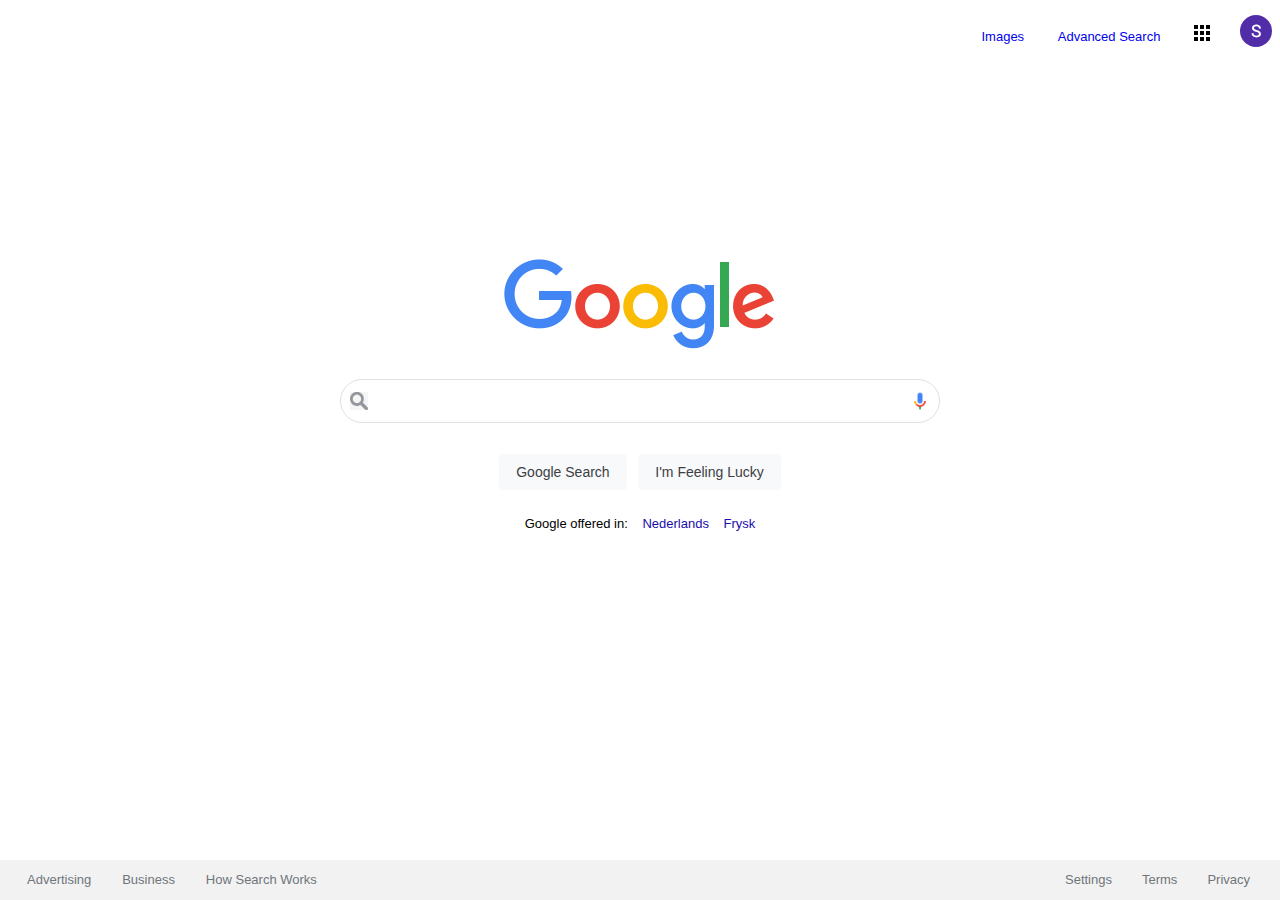
<file: index.html>
<!DOCTYPE html>
<html lang="en">
    <head>
        <title>Google</title>
        <meta charset="utf-8">
        <link rel="stylesheet" href="styles.css"/>
        <link rel="shortcut icon" type="image/x-icon" href="images/favicon.ico"/>
    </head>
    <body>
    <class class="page-container">

        <!--- Navigation --->
    
        <div class="nav-box-container">
            <div class="links">
                <a href = "images.html" id="images">Images</a>
                <a href = "advanced.html" id="mail">Advanced Search</a>
                <a href = "" class="icons"><img src="images/apps.svg"></a>
                <a href = "" ><img class="user-image" src="images/unnamed.png" alt="user-img"></a>
            </div>    
        </div>
    
        <!--- Main --->
        <main class ="main">
            <div id="logo-image">
                <img id = "googlelogo" src="images/googlelogo.png" alt="company-logo">        
            </div>

            <form action="https://google.com/search" method=GET>
                <div class='search'>
                    <img id ="search-icon" src="images/search-icon.png" alt = "search-icon">
                    <input class='no-outline' id='search-bar' type="text" name="q">
                    <img id="voice" src="images/Voice.png" alt="voice-icon">
                </div>
                <section class = "buttons">
                    <input id="button1" type="submit" value="Google Search">
                    <input id="btnI" type="submit" name="btnI" value="I'm Feeling Lucky">
                    <input id="ei" type="hidden" name="ei" value="aZYaYPm2NYS6sAe-vIr4Bg">
                    <input id="iflsig" type="hidden" name="iflsig" value="AINFCbYAAAAAYBqkeUwSyzfakLPUo33mubMtcAxyW50K">                          
                </section>
                </div>
            </form>
    
            <div class="langs">
                <p>Google offered in: <a id="Nederland" href="https://www.google.com/">Nederlands </a>  <a href="https://www.google.com/"> Frysk</a></p> 
            </div>
        </main>
    
        <!--- Footer --->
        <footer class="footer">
            <div id="left-aligned">
                <a href="">Advertising</a>
                <a href="">Business</a>
                <a href="">How Search Works</a>
            </div>
            <div id ="right-aligned">
                <a href="">Privacy</a>
                <a href="">Terms</a>
                <a href="">Settings</a>
            </div>
        </footer>

    </class>    

    </body>
</html>
</file>
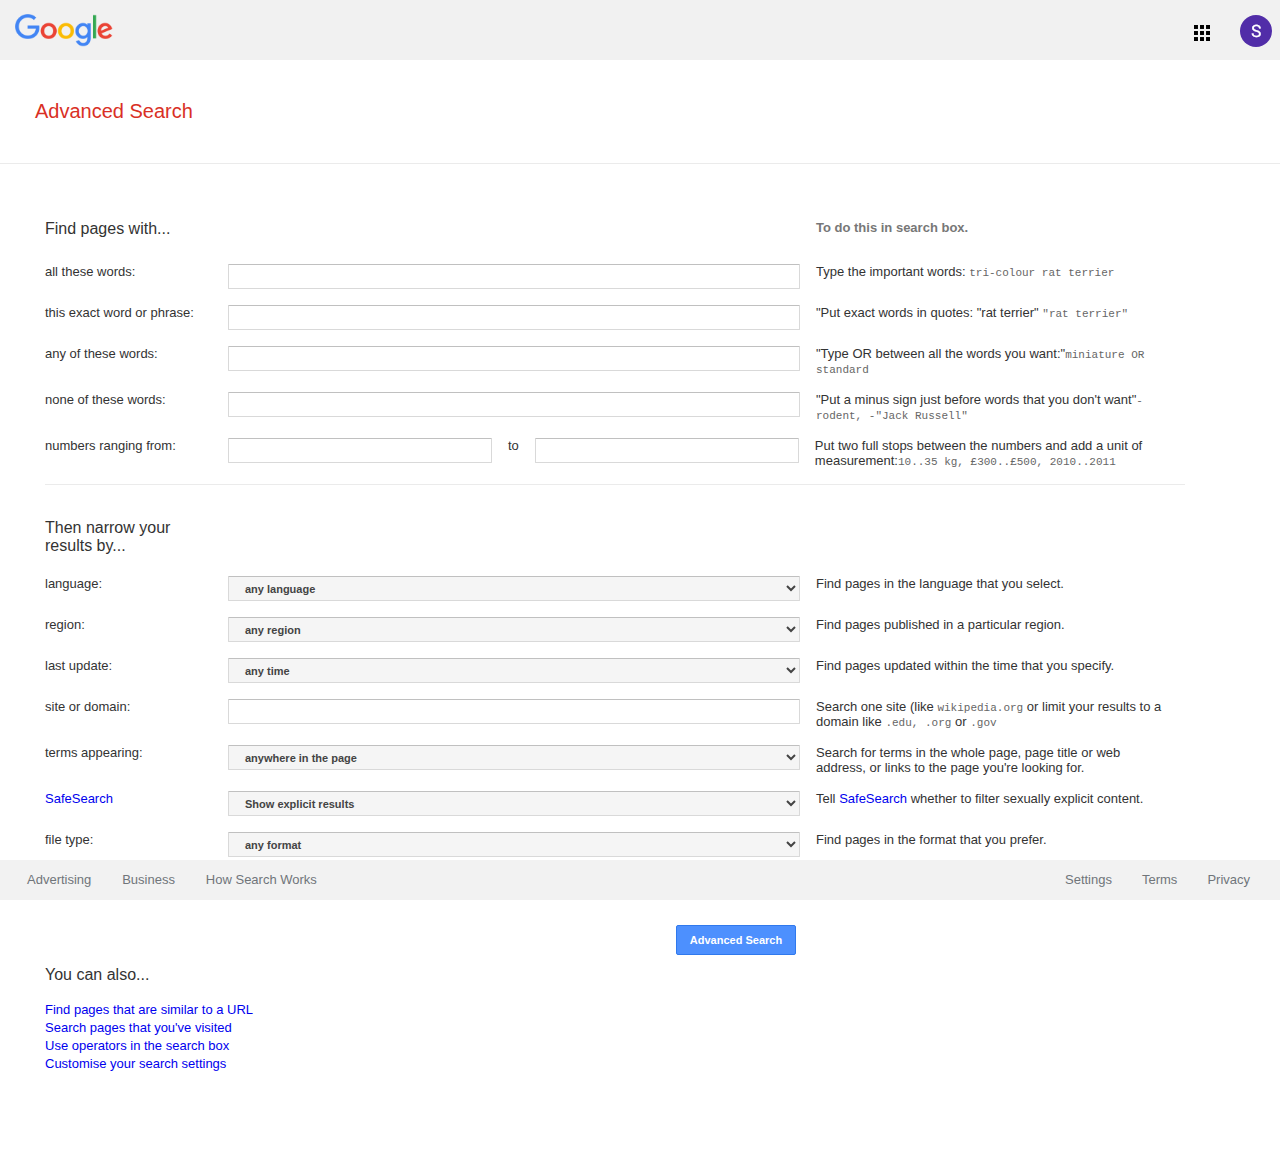
<file: advanced.html>
<!DOCTYPE html>
<html lang="en">
    <head>
        <title>Google Advanced Search</title>
        <meta charset="utf-8">
        <link rel="stylesheet" href="styles.css"/>
        <link rel="shortcut icon" type="image/x-icon" href="images/favicon.ico"/>
    </head>
    <body>
    <class class="page-container">
        <header id='adv-header'>
            <div id='header-container'>
                <img id='google-header' src='images/googlelogo.png' alt='company-logo'>
            </div>
            <div class="links">
                <a href = "" class="icons"><img src="images/apps.svg"></a>
                <a href = "" ><img class="user-image" src="images/unnamed.png" alt="user-img"></a>
            </div>  
        </header>
        
        <div id='appbar'>
            <h1>Advanced Search</h1>
        </div>
        <div id='bar'></div>

        <!--- Navigation --->
        <div id='form-container'>
            <form action="https://www.google.com/search" method=GET>
                <div class='form-row first'>
                    <div>Find pages with...</div>
                    <div></div>
                    <div class='changed'>To do this in search box.</div>
                </div>
                <div class='form-row'>
                    <label for='all-these-words'>all these words:</label>
                    <input id='all-these-words' name="as_q" type='text'>
                    <div>Type the important words: <span>tri-colour rat terrier</span>
                    </div>
                </div>
                    
                <div class='form-row'>
                    <label for='exact-word'>this exact word or phrase:</label>
                    <input id='exact-word' name="as_eqq" type='text'>
                    <div>"Put exact words in quotes: "rat terrier" <span>"rat terrier"</span></div>
                </div>
                <div class='form-row'>
                    <label for='any'>any of these words:</label>
                    <input id='any' name="as_oq" type='text'>
                    <div>"Type OR between all the words you want:"<span>miniature OR standard</span></div>
                    
                </div>
                <div class='form-row'>
                    <label for='none'>none of these words:</label>
                    <input id='none' name="as_eq" type='text'>
                    <div>"Put a minus sign just before words that you don't want"<span>-rodent, -"Jack Russell"</span></div>
                </div>

                <div class='form-row five-input'>
                    <label for='numbers'>numbers ranging from:</label>
                    <input id='numbers' name="as_nlo" type='text'>
                    <div>to</div>
                    <input id='numbers' name="as_nhi" type='text'>
                    <div>Put two full stops between the numbers and add a unit of measurement:<span>10..35 kg, £300..£500, 2010..2011</span></div>
                </div>

                <div class='line'></div>

                <div class='form-row first'>
                    <div>Then narrow your results by...</div>
                    <div></div>
                    <div></div>
                </div>

                <div class='form-row'>
                    <label for='lang'>language:</label>
                    <select id='lang' name='lr'>
                        <option value="" selected>any language</option>
                        <option value="lang_af">Afrikaans</option>
                        <option value="lang_ar">Arabic</option>
                        <option value="lang_hy">Armenian</option>
                        <option value="lang_be">Belarusian</option>
                        <option value="lang_bg">Bulgarian</option>
                        <option value="lang_ca">Catalan</option>
                        <option value="lang_zh-CN">Chinese (Simplified)</option>
                        <option value="lang_zh-TW">Chinese (Traditional)</option>
                        <option value="lang_hr">Croatian</option>
                        <option value="lang_cs">Czech</option>
                        <option value="lang_da">Danish</option>
                        <option value="lang_nl">Dutch</option>
                        <option value="lang_en">English</option>
                        <option value="lang_eo">Esperanto</option>
                        <option value="lang_et">Estonian</option>
                        <option value="lang_tl">Filipino</option>
                        <option value="lang_fi">Finnish</option>
                        <option value="lang_fr">French</option>
                        <option value="lang_de">German</option>
                        <option value="lang_el">Greek</option>
                        <option value="lang_he">Hebrew</option>
                        <option value="lang_hi">Hindi</option>
                        <option value="lang_hu">Hungarian</option>
                        <option value="lang_is">Icelandic</option>
                        <option value="lang_id">Indonesian</option>
                        <option value="lang_it">Italian</option>
                        <option value="lang_ja">Japanese</option>
                        <option value="lang_ko">Korean</option>
                        <option value="lang_lv">Latvian</option>
                        <option value="lang_lt">Lithuanian</option>
                        <option value="lang_no">Norwegian</option>
                        <option value="lang_fa">Persian</option>
                        <option value="lang_pl">Polish</option>
                        <option value="lang_pt">Portuguese</option>
                        <option value="lang_ro">Romanian</option>
                        <option value="lang_ru">Russian</option>
                        <option value="lang_sm">Samoan</option>
                        <option value="lang_sr">Serbian</option>
                        <option value="lang_sk">Slovak</option>
                        <option value="lang_sl">Slovenian</option>
                        <option value="lang_es">Spanish</option>
                        <option value="lang_sw">Swahili</option>
                        <option value="lang_sv">Swedish </option>
                        <option value="lang_th">Thai</option>
                        <option value="lang_tr">Turkish</option>
                        <option value="lang_uk">Ukrainian</option>
                        <option value="lang_vi">Vietnamese</option>
                      </select>
                    <div>Find pages in the language that you select.</div>
                </div>

                <div class='form-row'>
                    <label for='country'>region:</label>
                    <select id="country" name="cr">
                        <option value="" selected>any region</option>
                        <option value="countryAF">Afghanistan</option>
                        <option value="countryAL">Albania</option>
                        <option value="countryDZ">Algeria</option>
                        <option value="countryAS">American Samoa</option>
                        <option value="countryAD">Andorra</option>
                        <option value="countryAO">Angola</option>
                        <option value="countryAI">Anguilla</option>
                        <option value="countryAG">Antigua & Barbuda</option>
                        <option value="countryAR">Argentina</option>
                        <option value="countryAM">Armenia</option>
                        <option value="countryAW">Aruba</option>
                        <option value="countryAU">Australia</option>
                        <option value="countryAT">Austria</option>
                        <option value="countryAZ">Azerbaijan</option>
                        <option value="countryBS">Bahamas</option>
                        <option value="countryBH">Bahrain</option>
                        <option value="countryBD">Bangladesh</option>
                        <option value="countryBB">Barbados</option>
                        <option value="countryBY">Belarus</option>
                        <option value="countryBE">Belgium</option>
                        <option value="countryBZ">Belize</option>
                        <option value="countryBJ">Benin</option>
                        <option value="countryBM">Bermuda</option>
                        <option value="countryBT">Bhutan</option>
                        <option value="countryBO">Bolivia</option>
                        <option value="countryBQ">Bonaire</option>
                        <option value="countryBA">Bosnia & Herzegovina</option>
                        <option value="countryBW">Botswana</option>
                        <option value="countryBR">Brazil</option>
                        <option value="countryIO">British Indian Ocean Ter</option>
                        <option value="countryBN">Brunei</option>
                        <option value="countryBG">Bulgaria</option>
                        <option value="countryBF">Burkina Faso</option>
                        <option value="countryBI">Burundi</option>
                        <option value="countryKH">Cambodia</option>
                        <option value="countryCM">Cameroon</option>
                        <option value="countryCA">Canada</option>
                        <option value="countryCV">Cape Verde</option>
                        <option value="countryKY">Cayman Islands</option>
                        <option value="countryBCF">Central African Republic</option>
                        <option value="countryTD">Chad</option>
                        <option value="countryCL">Chile</option>
                        <option value="countryCN">China</option>
                        <option value="countryCX">Christmas Island</option>
                        <option value="countryCC">Cocos Island</option>
                        <option value="countryCO">Colombia</option>
                        <option value="countryKM">Comoros</option>
                        <option value="countryCD">Congo</option>
                        <option value="countryCK">Cook Islands</option>
                        <option value="countryCR">Costa Rica</option>
                        <option value="countryCI">Cote DIvoire</option>
                        <option value="countryHR">Croatia</option>
                        <option value="countryCU">Cuba</option>
                        <option value="countryCW">Curacao</option>
                        <option value="countryCY">Cyprus</option>
                        <option value="countryCZ">Czech Republic</option>
                        <option value="countryDK">Denmark</option>
                        <option value="countryDJ">Djibouti</option>
                        <option value="countryDM">Dominica</option>
                        <option value="countryDO">Dominican Republic</option>
                        <option value="countryEC">Ecuador</option>
                        <option value="countryEG">Egypt</option>
                        <option value="countrySV">El Salvador</option>
                        <option value="countryEG">Equatorial Guinea</option>
                        <option value="countryER">Eritrea</option>
                        <option value="countryEE">Estonia</option>
                        <option value="countryET">Ethiopia</option>
                        <option value="countryFK">Falkland Islands</option>
                        <option value="countryFO">Faroe Islands</option>
                        <option value="countryFJ">Fiji</option>
                        <option value="countryFI">Finland</option>
                        <option value="countryFR">France</option>
                        <option value="countryGF">French Guiana</option>
                        <option value="countryPF">French Polynesia</option>
                        <option value="countryTF">French Southern Ter</option>
                        <option value="countryGA">Gabon</option>
                        <option value="countryGM">Gambia</option>
                        <option value="countryGE">Georgia</option>
                        <option value="countryDE">Germany</option>
                        <option value="countryGH">Ghana</option>
                        <option value="countryGI">Gibraltar</option>
                        <option value="countryGR">Greece</option>
                        <option value="countryGL">Greenland</option>
                        <option value="countryGD">Grenada</option>
                        <option value="countryGP">Guadeloupe</option>
                        <option value="countryGU">Guam</option>
                        <option value="countryGT">Guatemala</option>
                        <option value="countryGN">Guinea</option>
                        <option value="countryGY">Guyana</option>
                        <option value="countryHT">Haiti</option>
                        <option value="countryHN">Honduras</option>
                        <option value="countryHK">Hong Kong</option>
                        <option value="countryHU">Hungary</option>
                        <option value="countryIS">Iceland</option>
                        <option value="countryID">Indonesia</option>
                        <option value="countryIN">India</option>
                        <option value="Iran">Iran</option>
                        <option value="Iraq">Iraq</option>
                        <option value="Ireland">Ireland</option>
                        <option value="Isle of Man">Isle of Man</option>
                        <option value="Israel">Israel</option>
                        <option value="Italy">Italy</option>
                        <option value="Jamaica">Jamaica</option>
                        <option value="Japan">Japan</option>
                        <option value="Jordan">Jordan</option>
                        <option value="Kazakhstan">Kazakhstan</option>
                        <option value="Kenya">Kenya</option>
                        <option value="Kiribati">Kiribati</option>
                        <option value="Korea North">Korea North</option>
                        <option value="Korea Sout">Korea South</option>
                        <option value="Kuwait">Kuwait</option>
                        <option value="Kyrgyzstan">Kyrgyzstan</option>
                        <option value="Laos">Laos</option>
                        <option value="Latvia">Latvia</option>
                        <option value="Lebanon">Lebanon</option>
                        <option value="Lesotho">Lesotho</option>
                        <option value="Liberia">Liberia</option>
                        <option value="Libya">Libya</option>
                        <option value="Liechtenstein">Liechtenstein</option>
                        <option value="Lithuania">Lithuania</option>
                        <option value="Luxembourg">Luxembourg</option>
                        <option value="Macau">Macau</option>
                        <option value="Macedonia">Macedonia</option>
                        <option value="Madagascar">Madagascar</option>
                        <option value="Malaysia">Malaysia</option>
                        <option value="Malawi">Malawi</option>
                        <option value="Maldives">Maldives</option>
                        <option value="Mali">Mali</option>
                        <option value="Malta">Malta</option>
                        <option value="Marshall Islands">Marshall Islands</option>
                        <option value="Martinique">Martinique</option>
                        <option value="Mauritania">Mauritania</option>
                        <option value="Mauritius">Mauritius</option>
                        <option value="Mayotte">Mayotte</option>
                        <option value="Mexico">Mexico</option>
                        <option value="Midway Islands">Midway Islands</option>
                        <option value="Moldova">Moldova</option>
                        <option value="Monaco">Monaco</option>
                        <option value="Mongolia">Mongolia</option>
                        <option value="Montserrat">Montserrat</option>
                        <option value="Morocco">Morocco</option>
                        <option value="Mozambique">Mozambique</option>
                        <option value="Myanmar">Myanmar</option>
                        <option value="Nambia">Nambia</option>
                        <option value="Nauru">Nauru</option>
                        <option value="Nepal">Nepal</option>
                        <option value="Netherland Antilles">Netherland Antilles</option>
                        <option value="Netherlands">Netherlands (Holland, Europe)</option>
                        <option value="Nevis">Nevis</option>
                        <option value="New Caledonia">New Caledonia</option>
                        <option value="New Zealand">New Zealand</option>
                        <option value="Nicaragua">Nicaragua</option>
                        <option value="Niger">Niger</option>
                        <option value="Nigeria">Nigeria</option>
                        <option value="Niue">Niue</option>
                        <option value="Norfolk Island">Norfolk Island</option>
                        <option value="Norway">Norway</option>
                        <option value="Oman">Oman</option>
                        <option value="Pakistan">Pakistan</option>
                        <option value="Palau Island">Palau Island</option>
                        <option value="Palestine">Palestine</option>
                        <option value="Panama">Panama</option>
                        <option value="Papua New Guinea">Papua New Guinea</option>
                        <option value="Paraguay">Paraguay</option>
                        <option value="Peru">Peru</option>
                        <option value="Phillipines">Philippines</option>
                        <option value="Pitcairn Island">Pitcairn Island</option>
                        <option value="Poland">Poland</option>
                        <option value="Portugal">Portugal</option>
                        <option value="Puerto Rico">Puerto Rico</option>
                        <option value="Qatar">Qatar</option>
                        <option value="Republic of Montenegro">Republic of Montenegro</option>
                        <option value="Republic of Serbia">Republic of Serbia</option>
                        <option value="Reunion">Reunion</option>
                        <option value="Romania">Romania</option>
                        <option value="Russia">Russia</option>
                        <option value="Rwanda">Rwanda</option>
                        <option value="St Barthelemy">St Barthelemy</option>
                        <option value="St Eustatius">St Eustatius</option>
                        <option value="St Helena">St Helena</option>
                        <option value="St Kitts-Nevis">St Kitts-Nevis</option>
                        <option value="St Lucia">St Lucia</option>
                        <option value="St Maarten">St Maarten</option>
                        <option value="St Pierre & Miquelon">St Pierre & Miquelon</option>
                        <option value="St Vincent & Grenadines">St Vincent & Grenadines</option>
                        <option value="Saipan">Saipan</option>
                        <option value="Samoa">Samoa</option>
                        <option value="Samoa American">Samoa American</option>
                        <option value="San Marino">San Marino</option>
                        <option value="Sao Tome & Principe">Sao Tome & Principe</option>
                        <option value="Saudi Arabia">Saudi Arabia</option>
                        <option value="Senegal">Senegal</option>
                        <option value="Seychelles">Seychelles</option>
                        <option value="Sierra Leone">Sierra Leone</option>
                        <option value="Singapore">Singapore</option>
                        <option value="Slovakia">Slovakia</option>
                        <option value="Slovenia">Slovenia</option>
                        <option value="Solomon Islands">Solomon Islands</option>
                        <option value="Somalia">Somalia</option>
                        <option value="South Africa">South Africa</option>
                        <option value="Spain">Spain</option>
                        <option value="Sri Lanka">Sri Lanka</option>
                        <option value="Sudan">Sudan</option>
                        <option value="Suriname">Suriname</option>
                        <option value="Swaziland">Swaziland</option>
                        <option value="Sweden">Sweden</option>
                        <option value="Switzerland">Switzerland</option>
                        <option value="Syria">Syria</option>
                        <option value="Tahiti">Tahiti</option>
                        <option value="Taiwan">Taiwan</option>
                        <option value="Tajikistan">Tajikistan</option>
                        <option value="Tanzania">Tanzania</option>
                        <option value="Thailand">Thailand</option>
                        <option value="Togo">Togo</option>
                        <option value="Tokelau">Tokelau</option>
                        <option value="Tonga">Tonga</option>
                        <option value="Trinidad & Tobago">Trinidad & Tobago</option>
                        <option value="Tunisia">Tunisia</option>
                        <option value="Turkey">Turkey</option>
                        <option value="Turkmenistan">Turkmenistan</option>
                        <option value="Turks & Caicos Is">Turks & Caicos Is</option>
                        <option value="Tuvalu">Tuvalu</option>
                        <option value="Uganda">Uganda</option>
                        <option value="United Kingdom">United Kingdom</option>
                        <option value="Ukraine">Ukraine</option>
                        <option value="United Arab Erimates">United Arab Emirates</option>
                        <option value="United States of America">United States of America</option>
                        <option value="Uraguay">Uruguay</option>
                        <option value="Uzbekistan">Uzbekistan</option>
                        <option value="Vanuatu">Vanuatu</option>
                        <option value="Vatican City State">Vatican City State</option>
                        <option value="Venezuela">Venezuela</option>
                        <option value="Vietnam">Vietnam</option>
                        <option value="Virgin Islands (Brit)">Virgin Islands (Brit)</option>
                        <option value="Virgin Islands (USA)">Virgin Islands (USA)</option>
                        <option value="Wake Island">Wake Island</option>
                        <option value="Wallis & Futana Is">Wallis & Futana Is</option>
                        <option value="Yemen">Yemen</option>
                        <option value="Zaire">Zaire</option>
                        <option value="Zambia">Zambia</option>
                        <option value="Zimbabwe">Zimbabwe</option>
                     </select>
                    <div>Find pages published in a particular region.</div>
                </div>

                <div class='form-row'>
                    <label for='last-update'>last update:</label>
                    <select id="last-update" name="as_qdr">
                        <option value="all" disabled selected>any time</option>
                        <option value="d">past 24 hours</option>
                        <option value="w">past week</option>
                        <option value="m">past month</option>
                        <option value="y">past year</option>
                     </select>
                    <div>Find pages updated within the time that you specify.</div>
                </div>

                <div class='form-row'>
                    <label for='sitesearch'>site or domain:</label>
                    <input id='sitesearch' name="as_sitesearch" type='text'>
                    <div>Search one site (like <span>wikipedia.org</span> or limit your results to a domain like <span>.edu, .org</span> or <span>.gov</span></div>
                </div>

                <div class='form-row'>
                    <label for='terms'>terms appearing:</label>
                    <select id="terms" name="as_occt">
                        <option value="any" selected>anywhere in the page</option>
                        <option value="title">in the title of the page</option>
                        <option value="body">in the text of the page</option>
                        <option value="url">in the URL of the page</option>
                        <option value="links">in links to the page</option>
                     </select>
                    <div>Search for terms in the whole page, page title or web address, or links to the page you're looking for.</div>
                </div>

                <div class='form-row'>
                    <label for='safesearch'><a href="https://support.google.com/websearch/answer/510?p=adv_safesearch">SafeSearch</a></label>
                    <select id="safesearch" name="safe">
                        <option value="images" selected>Show explicit results</option>
                        <option value="active">Hide explicit results</option>
                     </select>
                    <div>Tell <a href="https://support.google.com/websearch/answer/510?p=adv_safesearch">SafeSearch</a> whether to filter sexually explicit content.</div>
                </div>

                <div class='form-row'>
                    <label for='filetype'>file type:</label>
                    <select id="filetype" name="as_filetype">
                        <option value="" selected>any format</option>
                        <option value="pdf">Adobe Acrobat (.pdf)</option>
                        <option value="ps">Adobe Postscript (.ps)</option>
                        <option value="dwf">Autodesk DWF (.dwf)</option>
                        <option value="kml">Google Earth KML (.kml)</option>
                        <option value="kmz">Google Earth KMZ (.kmz)</option>
                        <option value="xls">Microsoft Excel (.xls)</option>
                        <option value="ppt">Microsoft PowerPoint (.ppt)</option>
                        <option value="doc">Microsoft Word (.doc)</option>
                        <option value="rtf">Rich Text Format (.rtf)</option>
                        <option value="swf">Shockwave Flash (.swf))</option>
                     </select>
                    <div>Find pages in the format that you prefer.</div>
                </div>

                <div class='form-row'>
                    <label for=''>usage rights:</label>
                    <select id="last-update" name="tbs">
                        <option value="" selected>not filtered by licence</option>
                        <option value="sur 3Af">free to use or share</option>
                        <option value="sur 3Afc">free to use or share, even commercially</option>
                        <option value="sur 3Afm">free to use or share or modify</option>
                        <option value="sur 3Afmc">free to use or share or modify, even commercially</option>
                     </select>
                    <div>Find pages that you are free to use yourself.</div>
                </div>

                <div class='form-row'>
                    <div></div>
                    <div id='adv-search-button'>
                        <input type="Submit" name="submit" value="Advanced Search">
                    </div>  
                    <div></div>
                </div>  
            </form>
        <section>
            <h2>You can also...</h2>
            <div class='adv-opts'>
                <a href="https://support.google.com/websearch?p=adv_pages_similar&amp;hl=en">Find pages that are similar to a URL</a>
            </div>
            <div class='adv-opts'>
                <a href="https://support.google.com/websearch?p=adv_pages_visited&amp;hl=en">Search pages that you've visited</a>
            </div>
            <div class='adv-opts'>
                <a href="https://support.google.com/websearch?p=adv_operators&amp;hl=en">Use operators in the search box</a>
            </div>
            <div class='adv-opts'>
                <a href="/preferences?hl=en-NL">Customise your search settings</a>
            </div>
        </section>
        </div>
    
        
    
        <!--- Footer --->
        <footer class="footer">
            <div id="left-aligned">
                <a href="">Advertising</a>
                <a href="">Business</a>
                <a href="">How Search Works</a>
            </div>
            <div id ="right-aligned">
                <a href="">Privacy</a>
                <a href="">Terms</a>
                <a href="">Settings</a>
            </div>
        </footer>

    </class>    

    </body>
</html>
</file>
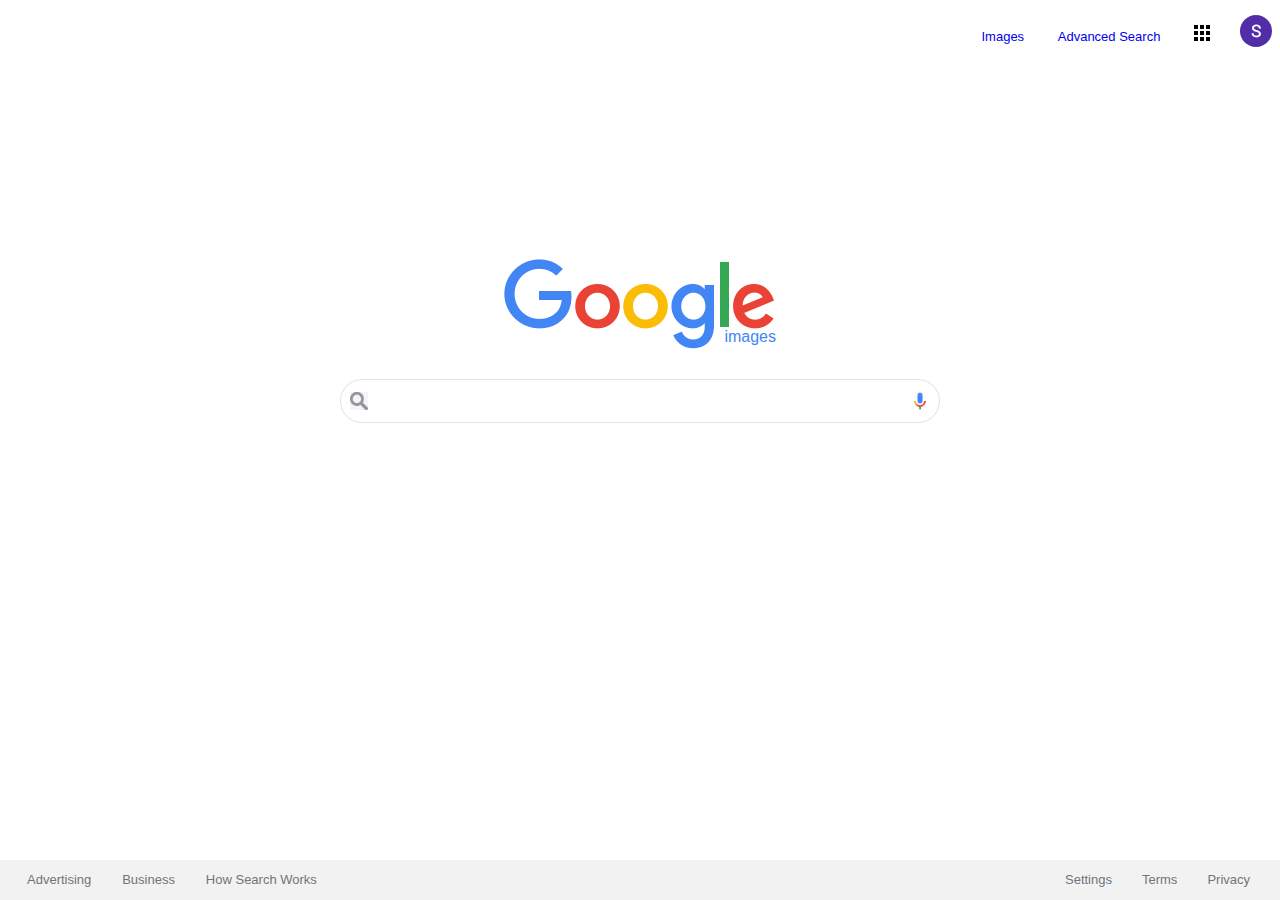
<file: images.html>
<!DOCTYPE html>
<html lang="en">
    <head>
        <title>Google Images</title>
        <meta charset="utf-8">
        <link rel="stylesheet" href="styles.css"/>
        <link rel="shortcut icon" type="image/x-icon" href="images/favicon.ico"/>
    </head>
    <body>
        <div id="page-container">

            <!--- Navigation --->
        
                <div class="nav-box-container">
                    <div class="links">
                        <a href = "images.html" class="images">Images</a>
                        <a href = "advanced.html" class="mail">Advanced Search</a>
                        <a href = "" class="icons"><img src="images/apps.svg"></a>
                        <a href = "" ><img class="user-image" src="images/unnamed.png" alt="user-img"></a>
                    </div>    
                </div>
        
                <!--- Main --->
                <main class ="main">
                    <div id="logo-image">
                        <img id = "googlelogo" src="images/googlelogo.png" alt="company-logo"> 
                        <div class='logo-subtext'>
                            <span>images</span> 
                        </div>  
                    </div>

                        <form action="https://www.google.com/search" method=GET>
                            <div class='search'>
                                <img id ="search-icon" src="images/search-icon.png" alt = "search-icon">
                                <input class='no-outline' id='search-bar' type="text" name="q">
                                <input id="tbm" type="hidden" name="tbm" value="isch">
                                <img id="voice" src="images/Voice.png" alt="voice-icon">
                            </div>
                            
                           
                            </div>
                        </form>

                        
                            
                    <!-- <div class="langs">
                        <p>Google offered in: <a id="Nederland" href="https://www.google.com/">Nederlands </a>  <a href="https://www.google.com/"> Frysk</a></p> 
                    </div> -->
                </main>
        
                <!--- Footer --->
                <footer class="footer">
                    <div id="left-aligned">
                        <a href="">Advertising</a>
                        <a href="">Business</a>
                        <a href="">How Search Works</a>
                    </div>
                    <div id ="right-aligned">
                        <a href="">Privacy</a>
                        <a href="">Terms</a>
                        <a href="">Settings</a>
                    </div>
                </footer>
                
        
        
            </class>    

    </body>
</html>
</file>
<file: styles.css>
*{
    padding: 0px;
    margin: 0px;
    box-sizing: border-box;
}

p{
    font-family: arial, sans-serif;
    font-size: 13px
}

#page-container{
    width: 100%;
}

/* Navigation */
.user-image{
    position: absolute;
    top: -10px;
    border-radius: 50%;
}

.links{
    cursor: pointer;
    display: inline;
    float: right;
    position: relative;
    top: 25px;
    right: 25px;
    align-items: center;
    font-family: arial, sans-serif;
    font-size: 13px;
}


/* Search Functions*/
.main{
    height: fit-content;
    position: relative;
    top: 165px;
    
}

#logo-image{
    display: grid;
    justify-content: center;
    width: 100vw;
    height: 92px;
    padding-bottom: 120px;
    padding-top: 75px;
}

.logo-subtext{
    position: relative;
    color: #4285f4;
    font: 16px/16px roboto-regular, arial, sans-serif;
    justify-self: end;
    top: -22px;
}

.search{
    position: relative;
    left: 50%;
    margin-left: -300px;
    width: 600px;
}

#search-bar{
    border-radius: 24px;
    border: 1px solid #dfe1e5;
    width: 600px;
    height: 44px;
    padding-left: 40px;
    font-size: 18px;
}

#search-bar:hover{
    box-shadow: 0.5px 0.5px 0.5px 0.5px rgba(0, 0 ,0, 0.3);
}

input[type=submit]{
    cursor: pointer;
}

.no-outline:focus {
    outline: none;
  }

#search-icon{
    position: absolute;
    height: 18px;
    top: 50%;
    margin-top: -9px;
    left: 10px;
    background-color: white;
}

#voice{
    position: absolute;
    height: 20px;
    top: 50%;
    margin-top: -10px;
    right: 10px;
}


.buttons{
    display: block;
    margin: 0 auto;
    text-align: center;
    padding: 15px;
}


[type="submit"]{
    background-color: #f8f9fa;
    border: 1px solid #f8f9fa;
    border-radius: 4px;
    margin: 11px 4px;
    padding: 0 16px;
    height: 36px;
    line-height: 27px;
    text-align: center;
    font-size: 14px;
    color: #3c4043;
    
}

.langs{
    display: block;
    margin: 0 auto;
    text-align: center;
}

#Nederland{
    margin: 5px;
    padding: 6px;
}

.footer{
    width: 100%;
    display: inline-block;
    font-family: arial, sans-serif;
    font-size: 14px;
    color: #70757a;
    position: fixed;
    bottom: 0;
    background: #f2f2f2;
}


.footer a{
    padding-left: 27px;
    line-height: 40px;
}


#left-aligned{
    float: left;
    margin-left: 0;
}


#right-aligned a{
    padding-left: 0px;
    margin-right: 30px;
    float: right;
}


.links a{
    padding: 15px;
    text-decoration: none;
}

a{
    text-decoration: none;
}
a:hover{
    text-decoration: underline;
}
a:visited{
    color: inherit;
    text-decoration: none;
}

.main a{
    color: #1a0dab;
}



#google-header{
    position: absolute;
    top: 14px;
    background-position: 0 -35px;
    height: 33px;
    display: inline;
    vertical-align: middle;
}

#header-container{
    position: absolute;
    padding: 0 20px 0 15px;
    
}

#adv-header{
    height: 60px;
    background-color: #f1f1f1;
}

#bar{
    border-bottom: 1px solid #ebebeb;
}

#appbar h1{
    color: #d93025;
    font-size: 20px;
    margin: 40px 35px;
    font-family: arial,sans-serif;
    font-size: 20px;
    font-weight: normal;
}

/* ADvanced search Functions*/

#form-container{
    max-width: 1140px;
    min-width: 200px;
    width: 96%;
    margin: 40px 2% 0 45px;
}

form > *{
    font-family: arial;
    color: #333333;
    font-size: 13px;
}

form div:first-child {
    font-size: 16px;
    margin-bottom: 5px;
}

.changed{
    font-size: 13px;
    font-weight: bold;
    color: #777777;
}


.form-row{
    display: grid;
    grid-template-columns: 167px minmax(167px, 572px) minmax(160px, 353px);
    grid-gap: 1rem;
    flex-wrap: wrap;
}

.form-row > *{
    margin-top: 1rem;
    flex: 1 1 100%;
}


.form-row input{
    border-radius: 1px;
    border: 1px solid #d9d9d9;
    border-top: 1px solid #c0c0c0;
    font-size: 13px;
    height: 25px;
    padding: 1px 8px;
}

.form-row span{
    color: #666;
    font-family: monospace;
    font-size: 11px;
}

.five-input{
    display: grid;
    grid-template-columns: 167px minmax(80px, 264px) fit-content(4ch) minmax(80px, 264px)  353px;
    grid-gap: 1rem;
    flex-wrap: wrap;
}

.five-input > * {
    flex: 1 
}

.line{
    margin: 18px 0;
    border-top: 1px solid #ebebeb;
    margin-top: 1rem;
}


.form-row select{
    border-radius: 1px;
    border: 1px solid #d9d9d9;
    border-top: 1px solid #c0c0c0;
    height: 25px;
    padding: 1px 8px;
    font-weight: bold;
    font-size: 11px;
    font-family: arial, sans-serif;
    color: #444444;
    text-indent: 4px;
    background-color: #F5F5F5;
}

#adv-search-button input{
    background-color: #4d90fe;
    border: 1px solid #3079ed;
    color: #fff;
    line-height: 100%;
    height: 30px;
    min-width: 120px;
    border-radius: 2px;
    cursor: default;
    font-size: 11px;
    font-weight: bold;
    text-align: center;
    white-space: nowrap;
}
#adv-search-button{
    justify-self: end;
}
section{
    margin-bottom: 100px;
}

section h2{
    color: #333;
    font-size: 16px;
    font-family: arial;
    font-weight: normal;
}

a {
    color: #0000EE;
    font-family: arial;
    font-size: 13px
}


section h2:first-child{
    margin-bottom: 1rem
}
</file>
